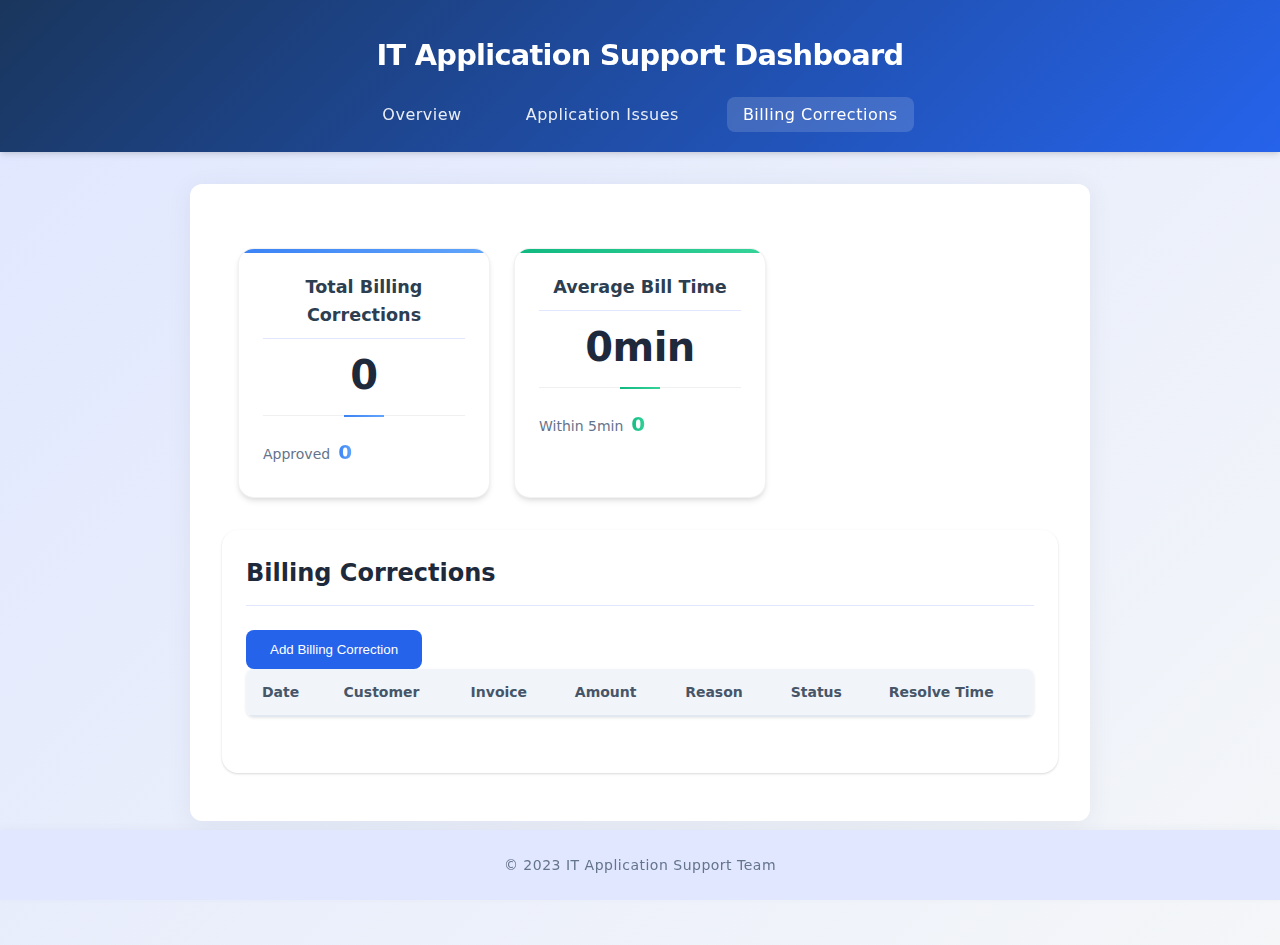
<file: billing.html>
<!DOCTYPE html>
<html lang="en">
<head>
    <meta charset="UTF-8">
    <meta name="viewport" content="width=device-width, initial-scale=1.0">
    <title>Billing Corrections - IT Support Dashboard</title>
    <link rel="stylesheet" href="css/styles.css">
</head>
<body>
    <header class="dashboard-header">
        <h1>IT Application Support Dashboard</h1>
        <nav>
            <ul>
                <li><a href="index.html">Overview</a></li>
                <li><a href="issues.html">Application Issues</a></li>
                <li><a href="billing.html" class="active">Billing Corrections</a></li>
            </ul>
        </nav>
    </header>
    <main>
        <div class="dashboard-summary">
            <div class="summary-card">
                <h2>Total Billing Corrections</h2>
                <span id="total-billing">0</span>
                <div class="kpi">
                    <small>Approved</small>
                    <span id="approved-billing">0</span>
                </div>
            </div>
            <div class="summary-card">
                <h2>Average Bill Time</h2>
                <span id="billing-resolve-time">0min</span>
                <div class="kpi">
                    <small>Within 5min</small>
                    <span id="billing-in-target">0</span>
                </div>
            </div>
        </div>
        <section id="billing">
            <h2>Billing Corrections</h2>
            <button id="add-billing">Add Billing Correction</button>
            <div class="table-container">
                <table id="billing-table" class="dashboard-table">
                    <thead>
                        <tr>
                            <th>Date</th>
                            <th>Customer</th>
                            <th>Invoice</th>
                            <th>Amount</th>
                            <th>Reason</th>
                            <th>Status</th>
                            <th>Resolve Time</th>
                        </tr>
                    </thead>
                    <tbody id="billing-list"></tbody>
                </table>
            </div>
        </section>
    </main>
    <footer>
        <p>&copy; 2023 IT Application Support Team</p>
    </footer>
    <script src="js/sheets-api.js"></script>
    <script src="js/app.js"></script>
    <script src="js/billing.js"></script>
</body>
</html>
</file>
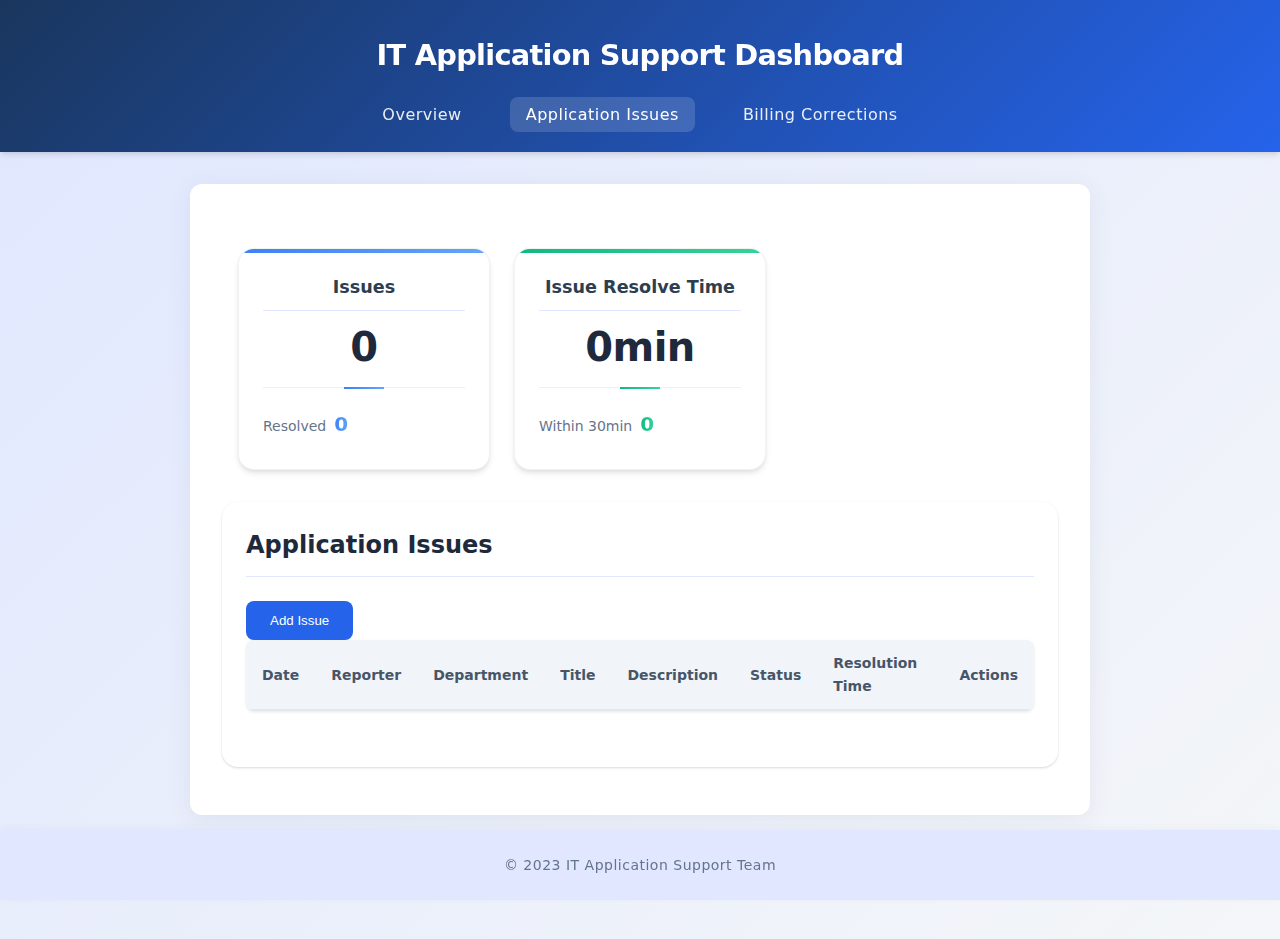
<file: issues.html>
<!DOCTYPE html>
<html lang="en">
<head>
    <meta charset="UTF-8">
    <meta name="viewport" content="width=device-width, initial-scale=1.0">
    <title>Application Issues - IT Support Dashboard</title>
    <link rel="stylesheet" href="css/styles.css">
</head>
<body>
    <header class="dashboard-header">
        <h1>IT Application Support Dashboard</h1>
        <nav>
            <ul>
                <li><a href="index.html">Overview</a></li>
                <li><a href="issues.html" class="active">Application Issues</a></li>
                <li><a href="billing.html">Billing Corrections</a></li>
            </ul>
        </nav>
    </header>
    <main>
        <div class="dashboard-summary">
            <div class="summary-card">
                <h2>Issues</h2>
                <span id="total-issues">0</span>
                <div class="kpi">
                    <small>Resolved</small>
                    <span id="resolved-issues">0</span>
                </div>
            </div>
            <div class="summary-card">
                <h2>Issue Resolve Time</h2>
                <span id="avg-resolve-time">0min</span>
                <div class="kpi">
                    <small>Within 30min</small>
                    <span id="resolved-in-target">0</span>
                </div>
            </div>
        </div>
        <section id="issues">
            <h2>Application Issues</h2>
            <button id="add-issue">Add Issue</button>
            <div class="table-container">
                <table id="issues-table" class="dashboard-table">
                    <thead>
                        <tr>
                            <th>Date</th>
                            <th>Reporter</th>
                            <th>Department</th>
                            <th>Title</th>
                            <th>Description</th>
                            <th>Status</th>
                            <th>Resolution Time</th>
                            <th>Actions</th>
                        </tr>
                    </thead>
                    <tbody id="issues-list"></tbody>
                </table>
            </div>
        </section>
    </main>
    <footer>
        <p>&copy; 2023 IT Application Support Team</p>
    </footer>
    <script src="js/sheets-api.js"></script>
    <script src="js/app.js"></script>
    <script src="js/issues.js"></script>
</body>
</html>
</file>
<file: css/styles.css>
/* Global Reset and Base Styles */
* {
    margin: 0;
    padding: 0;
    box-sizing: border-box;
}

body {
    font-family: 'Segoe UI', system-ui, -apple-system, sans-serif;
    background: linear-gradient(135deg, #e0e7ff 0%, #f4f6f8 100%);
    color: #1e293b;
    line-height: 1.6;
    min-height: 100vh;
    padding-bottom: 60px; /* Space for fixed footer */
}

/* Main Container */
main {
    max-width: 1440px;
    margin: 2em auto 4em auto;
    padding: 2em 2em 1em 2em;
    border-radius: 12px;
    box-shadow: 0 4px 24px rgba(59,74,107,0.08);
}

/* Dashboard Header */
.dashboard-header {
    background: linear-gradient(135deg, #1a365d 0%, #2563eb 100%);
    color: #fff;
    padding: 24px 20px;
    position: sticky;
    top: 0;
    z-index: 100;
    box-shadow: 0 4px 6px -1px rgba(0, 0, 0, 0.1), 0 2px 4px -1px rgba(0, 0, 0, 0.06);
    margin-bottom: 24px;
    text-align: center;
}

/* Refresh Button */
.action-bar {
    display: flex;
    justify-content: flex-end;
    margin-bottom: 20px;
}

.refresh-button {
    background-color: #3b82f6;
    color: white;
    border: none;
    border-radius: 6px;
    padding: 8px 16px;
    font-size: 14px;
    font-weight: 500;
    cursor: pointer;
    transition: background-color 0.2s ease;
    display: flex;
    align-items: center;
    gap: 6px;
}

.refresh-button:hover {
    background-color: #2563eb;
}

.refresh-button:active {
    transform: translateY(1px);
}

.dashboard-header h1 {
    font-size: 1.8rem;
    font-weight: 600;
    margin-bottom: 32px;
    letter-spacing: -0.025em;
    color: #fff;
    text-align: center;
    padding: 8px 0;
}

.dashboard-header nav ul {
    display: flex;
    justify-content: center;
    gap: 32px;
    list-style: none;
    padding: 0;
    margin: 0;
}

.dashboard-header nav a {
    color: rgba(255, 255, 255, 0.9);
    text-decoration: none;
    font-weight: 500;
    padding: 8px 16px;
    border-radius: 8px;
    transition: all 0.2s ease;
}

.dashboard-header nav a:hover {
    background: rgba(255, 255, 255, 0.1);
    color: #fff;
}

.dashboard-header nav a.active {
    background: rgba(255, 255, 255, 0.15);
    color: #fff;
}

/* Dashboard Summary */
.dashboard-summary {
    display: grid;
    grid-template-columns: repeat(auto-fit, minmax(240px, 1fr));
    gap: 20px;
    margin-bottom: 32px;
}

.summary-card {
    background: #fff;
    border-radius: 16px;
    box-shadow: 0 4px 6px -1px rgba(0, 0, 0, 0.1), 0 2px 4px -1px rgba(0, 0, 0, 0.06);
    padding: 24px;
    text-align: center;
    border: 1px solid rgba(0, 0, 0, 0.05);
    transition: all 0.3s ease;
    position: relative;
    overflow: hidden;
}

.summary-card h2 {
    margin: 0 0 16px 0;
    font-size: 1.1em;
    font-weight: 600;
    color: #2c3e50;
}

.summary-card > span {
    font-size: 2.5em;
    font-weight: 700;
    display: block;
    margin: 16px 0;
    color: #1e293b;
    line-height: 1;
    font-feature-settings: "tnum";
    letter-spacing: -0.5px;
}

.kpi {
    display: flex;
    align-items: baseline;
    gap: 8px;
}

.kpi small {
    color: #64748b;
}

.kpi span {
    font-weight: 500;
    color: #0369a1;
}

/* Chart Styles */
.charts-container {
    display: grid;
    grid-template-columns: repeat(auto-fit, minmax(500px, 1fr));
    gap: 24px;
    margin-bottom: 32px;
    width: 100%;
}

.chart-card {
    background: white;
    padding: 24px;
    border-radius: 8px;
    box-shadow: 0 1px 3px rgba(0, 0, 0, 0.1);
    position: relative;
    min-height: 400px;
}

.chart-card h2 {
    font-size: 18px;
    color: #0f172a;
    margin-bottom: 20px;
    font-weight: 600;
}

.chart-card canvas {
    width: 100% !important;
    height: calc(100% - 60px) !important;
    position: absolute;
    left: 0;
    bottom: 0;
    padding: 20px;
}

/* Footer */
footer {
    text-align: center;
    padding: 24px;
    background: #e0e7ff;
    color: #3b4a6b;
    position: fixed;
    width: 100%;
    bottom: 0;
    font-size: 1em;
    letter-spacing: 0.5px;
    box-shadow: 0 -2px 8px rgba(59,74,107,0.04);
}

/* Responsive Adjustments */
@media (max-width: 768px) {
    .charts-container {
        grid-template-columns: 1fr;
    }
    
    .chart-card {
        padding: 16px;
        margin: 0 -16px;
        border-radius: 0;
    }
    
    .chart-card canvas {
        height: 250px !important;
    }
}

/* Table Styles */
.table-container {
    background: white;
    border-radius: 8px;
    box-shadow: 0 1px 3px rgba(0, 0, 0, 0.1);
    overflow-x: auto;
    margin-bottom: 32px;
}

.dashboard-table {
    width: 100%;
    border-collapse: collapse;
    font-size: 14px;
}

.dashboard-table th {
    background: #f1f5f9;
    padding: 12px 16px;
    text-align: left;
    font-weight: 600;
    color: #475569;
    border-bottom: 2px solid #e2e8f0;
}

.dashboard-table td {
    padding: 12px 16px;
    border-bottom: 1px solid #e2e8f0;
    color: #1e293b;
}

.dashboard-table tr:hover {
    background: #f8fafc;
}

.dashboard-table tr.resolved td,
.dashboard-table tr.approved td {
    background-color: #f0fdf4;
}

.dashboard-table tr.rejected td {
    background-color: #fef2f2;
}

.dashboard-table button {
    padding: 4px 8px;
    border-radius: 4px;
    font-size: 12px;
    margin-right: 4px;
}

.dashboard-table .resolve-btn,
.dashboard-table .approve-btn {
    background: #22c55e;
    color: white;
    border: none;
}

.dashboard-table .reject-btn {
    background: #ef4444;
    color: white;
    border: none;
}

/* Popup form styling - compact and scrollable */
.form-popup {
    display: none;
    position: fixed;
    left: 50%;
    top: 50%;
    transform: translate(-50%, -50%);
    background: #fff;
    padding: 32px;
    border-radius: 16px;
    box-shadow: 0 20px 25px -5px rgba(0, 0, 0, 0.1), 0 10px 10px -5px rgba(0, 0, 0, 0.04);
    z-index: 1000;
    min-width: 320px;
    max-width: 480px;
    width: 90vw;
    max-height: 90vh;
    overflow-y: auto;
    display: flex;
    flex-direction: column;
    gap: 16px;
    border: 1px solid rgba(0, 0, 0, 0.05);
}

.form-popup h3 {
    font-size: 1.5em;
    font-weight: 600;
    color: #1e293b;
    margin-bottom: 8px;
}

.form-popup label {
    display: block;
    font-weight: 500;
    color: #4b5563;
    margin-bottom: 8px;
}

.form-popup input,
.form-popup textarea,
.form-popup select {
    width: 100%;
    padding: 12px;
    border: 1px solid #e2e8f0;
    border-radius: 8px;
    font-size: 1em;
    transition: all 0.2s ease;
    margin-bottom: 16px;
}

.form-popup input:focus,
.form-popup textarea:focus,
.form-popup select:focus {
    outline: none;
    border-color: #2563eb;
    box-shadow: 0 0 0 3px rgba(37, 99, 235, 0.1);
}

.form-popup textarea {
    min-height: 100px;
    resize: vertical;
}

.form-popup .close-btn {
    background: #f1f5f9;
    color: #475569;
}

.form-popup .close-btn:hover {
    background: #e2e8f0;
}
/* Dashboard header */
.dashboard-header {
    background: linear-gradient(135deg, #1a365d 0%, #2563eb 100%);
    color: #fff;
    padding: 24px 0;
    position: sticky;
    top: 0;
    z-index: 100;
    box-shadow: 0 4px 6px -1px rgba(0, 0, 0, 0.1), 0 2px 4px -1px rgba(0, 0, 0, 0.06);
}

.dashboard-header h1 {
    font-size: 1.8rem;
    font-weight: 600;
    margin-bottom: 16px;
    letter-spacing: -0.025em;
}

.dashboard-header nav ul {
    display: flex;
    justify-content: center;
    gap: 32px;
    list-style: none;
}

.dashboard-header nav a {
    color: rgba(255, 255, 255, 0.9);
    text-decoration: none;
    font-weight: 500;
    padding: 8px 16px;
    border-radius: 8px;
    transition: all 0.2s ease;
}

.dashboard-header nav a:hover {
    background: rgba(255, 255, 255, 0.1);
    color: #fff;
}

.dashboard-header nav a.active {
    background: rgba(255, 255, 255, 0.15);
    color: #fff;
}

/* Quick Actions */
.quick-actions {
    padding: 0 16px;
    margin-bottom: 32px;
}

.action-card {
    background: #fff;
    border-radius: 16px;
    padding: 24px;
    box-shadow: 0 4px 6px -1px rgba(0, 0, 0, 0.1), 0 2px 4px -1px rgba(0, 0, 0, 0.06);
}

.action-buttons {
    display: grid;
    grid-template-columns: repeat(auto-fit, minmax(240px, 1fr));
    gap: 16px;
    margin-top: 16px;
}

.action-button {
    display: flex;
    align-items: center;
    gap: 12px;
    padding: 16px;
    background: #f8fafc;
    border-radius: 12px;
    text-decoration: none;
    color: #1e293b;
    border: 1px solid rgba(0, 0, 0, 0.05);
    transition: all 0.2s ease;
}

.action-button:hover {
    background: #fff;
    transform: translateY(-2px);
    box-shadow: 0 4px 6px -1px rgba(0, 0, 0, 0.1);
}

.action-icon {
    font-size: 1.5em;
}

.action-text {
    font-weight: 500;
}

/* Dashboard summary cards */
.dashboard-summary {
    display: grid;
    grid-template-columns: repeat(3, 1fr);
    gap: 24px;
    margin: 32px 0;
    padding: 0 16px;
}

.summary-card {
    background: #fff;
    border-radius: 16px;
    box-shadow: 0 4px 6px -1px rgba(0, 0, 0, 0.1), 0 2px 4px -1px rgba(0, 0, 0, 0.06);
    padding: 24px;
    text-align: center;
    border: 1px solid rgba(0, 0, 0, 0.05);
    transition: all 0.3s ease;
    position: relative;
    overflow: hidden;
}

.summary-card:hover {
    transform: translateY(-5px);
}

.summary-card::before {
    content: '';
    position: absolute;
    top: 0;
    left: 0;
    right: 0;
    height: 4px;
    background: linear-gradient(90deg, var(--card-gradient-start), var(--card-gradient-end));
}

.summary-card:nth-child(1) {
    --card-gradient-start: #3b82f6;
    --card-gradient-end: #60a5fa;
}

.summary-card:nth-child(2) {
    --card-gradient-start: #10b981;
    --card-gradient-end: #34d399;
}

.summary-card:nth-child(3) {
    --card-gradient-start: #f59e0b;
    --card-gradient-end: #fbbf24;
}

.summary-card:nth-child(4) {
    --card-gradient-start: #8b5cf6;
    --card-gradient-end: #a78bfa;
}

.summary-card:hover {
    transform: translateY(-5px);
    box-shadow: 0 10px 15px -3px rgba(0, 0, 0, 0.1), 0 4px 6px -2px rgba(0, 0, 0, 0.05);
}

.summary-card h2 {
    margin: 0 0 16px 0;
    font-size: 1.1em;
    font-weight: 600;
    color: #4b5563;
    color: #2c3e50;
}
.summary-card span {
    font-size: 2em;
    font-weight: bold;
    color: #3498db;
}

/* Issues and billing grid */
.dashboard-issues, .dashboard-billing {
    display: grid;
    grid-template-columns: repeat(auto-fit, minmax(320px, 1fr));
    gap: 20px;
    margin-top: 20px;
}
.issue-item, .billing-item {
    background: #fff;
    border-radius: 8px;
    box-shadow: 0 2px 8px rgba(44,62,80,0.08);
    padding: 16px;
    border-left: 5px solid #3498db;
    margin-bottom: 0;
}
.issue-item strong, .billing-item strong {
    font-size: 1.1em;
    color: #2c3e50;
}
.issue-item small, .billing-item small {
    color: #888;
    font-size: 0.95em;
}
.issue-item span, .billing-item span {
    display: block;
    margin-top: 8px;
    color: #444;
}
/* Body styles updated */

nav ul {
    list-style: none;
    padding: 0;
    margin: 0;
    display: flex;
    justify-content: center;
    gap: 2em;
}
nav ul li a {
    color: #fff;
    text-decoration: none;
    font-weight: 500;
    letter-spacing: 0.5px;
    transition: color 0.2s;
}
nav ul li a:hover {
    color: #a5b4fc;
}

main {
    max-width: 900px;
    margin: 2em auto 4em auto;
    background: #fff;
    padding: 2em 2em 1em 2em;
    border-radius: 12px;
    box-shadow: 0 4px 24px rgba(59,74,107,0.08);
}

section {
    margin-bottom: 2.5em;
}

h2 {
    color: #3b4a6b;
    margin-bottom: 1em;
    font-size: 1.4em;
    border-bottom: 1px solid #e0e7ff;
    padding-bottom: 0.5em;
}

.issue-item, .billing-item, .knowledge-item {
    background: #f8fafc;
    border: 1px solid #e0e7ff;
    border-radius: 8px;
    padding: 1em;
    margin-bottom: 1em;
    box-shadow: 0 1px 4px rgba(59,74,107,0.04);
}

button {
    background: #2563eb;
    color: white;
    border: none;
    padding: 12px 24px;
    border-radius: 8px;
    font-weight: 500;
    cursor: pointer;
    transition: all 0.2s ease;
    display: inline-flex;
    align-items: center;
    gap: 8px;
}

button:hover {
    background: #1d4ed8;
    transform: translateY(-1px);
    box-shadow: 0 4px 6px -1px rgba(0, 0, 0, 0.1), 0 2px 4px -1px rgba(0, 0, 0, 0.06);
}

button:active {
    transform: translateY(0);
}

footer {
    text-align: center;
    padding: 1em 0;
    background: #e0e7ff;
    color: #3b4a6b;
    position: fixed;
    width: 100%;
    bottom: 0;
    font-size: 1em;
    letter-spacing: 0.5px;
    box-shadow: 0 -2px 8px rgba(59,74,107,0.04);
}

.form-popup h3 {
    margin-top: 0;
    color: #3b4a6b;
    margin-bottom: 1em;
    text-align: center;
}

.summary-card > span {
    font-size: 2.5em;
    font-weight: 700;
    display: block;
    margin: 16px 0;
    color: #1e293b;
    line-height: 1;
    font-feature-settings: "tnum";
    letter-spacing: -0.5px;
}

.summary-card .kpi {
    margin-top: 20px;
    padding-top: 20px;
    border-top: 1px solid rgba(0, 0, 0, 0.06);
    position: relative;
}

.summary-card .kpi::after {
    content: '';
    position: absolute;
    top: -1px;
    left: 50%;
    transform: translateX(-50%);
    width: 40px;
    height: 2px;
    background: linear-gradient(90deg, var(--card-gradient-start), var(--card-gradient-end));
}

.summary-card .kpi small {
    display: block;
    color: #64748b;
    font-size: 0.875em;
    margin-bottom: 8px;
    font-weight: 500;
}

.summary-card .kpi span {
    font-size: 1.25em;
    font-weight: 600;
    background: linear-gradient(90deg, var(--card-gradient-start), var(--card-gradient-end));
    background-clip: text;
    -webkit-background-clip: text;
    -webkit-text-fill-color: transparent;
    display: inline-block;
}

@media (max-width: 1024px) {
    .dashboard-summary {
        grid-template-columns: repeat(auto-fit, minmax(280px, 1fr));
        gap: 16px;
    }
    
    .summary-card {
        padding: 16px;
    }
}

@media (max-width: 600px) {
    .dashboard-summary {
        grid-template-columns: 1fr;
    }
}

/* Sections styling */
section {
    background: #fff;
    border-radius: 16px;
    box-shadow: 0 1px 3px 0 rgba(0, 0, 0, 0.1), 0 1px 2px 0 rgba(0, 0, 0, 0.06);
    padding: 24px;
    margin-bottom: 32px;
}

section h2 {
    font-size: 1.5em;
    font-weight: 600;
    color: #1e293b;
    margin-bottom: 24px;
    display: flex;
    justify-content: space-between;
    align-items: center;
}

button {
    background: #2563eb;
    color: white;
    border: none;
    padding: 12px 24px;
    border-radius: 8px;
    font-weight: 500;
    cursor: pointer;
    transition: all 0.2s ease;
    display: inline-flex;
    align-items: center;
    gap: 8px;
}

button:hover {
    background: #1d4ed8;
    transform: translateY(-1px);
    box-shadow: 0 4px 6px -1px rgba(0, 0, 0, 0.1), 0 2px 4px -1px rgba(0, 0, 0, 0.06);
}

button:active {
    transform: translateY(0);
}

.issue-item, .billing-item {
    background: #f8fafc;
    border-radius: 12px;
    padding: 16px;
    margin-bottom: 16px;
    border: 1px solid rgba(0, 0, 0, 0.05);
    transition: all 0.2s ease;
}

.issue-item:hover, .billing-item:hover {
    background: #fff;
    box-shadow: 0 4px 6px -1px rgba(0, 0, 0, 0.1), 0 2px 4px -1px rgba(0, 0, 0, 0.06);
}

.issue-item strong, .billing-item strong {
    color: #1e293b;
    font-size: 1.1em;
}

.issue-item small, .billing-item small {
    color: #64748b;
    font-size: 0.875em;
    display: block;
    margin: 8px 0;
}

.issue-item span, .billing-item span {
    color: #475569;
}

.issue-item.resolved {
    border-left-color: #10b981;
    background: #f0fdf4;
}

.issue-status {
    margin-top: 12px;
    padding-top: 12px;
    border-top: 1px solid rgba(0, 0, 0, 0.05);
    display: flex;
    justify-content: space-between;
    align-items: center;
}

.resolve-btn {
    padding: 8px 16px;
    font-size: 0.875em;
    background: #10b981;
    margin-top: 12px;
}

.resolve-btn:hover {
    background: #059669;
}

/* Footer styling */
footer {
    text-align: center;
    padding: 24px;
    color: #64748b;
    font-size: 0.875em;
    margin-top: 48px;
}

/* Navigation styling */
.form-popup input, .form-popup textarea, .form-popup select {
    width: 100%;
    margin-bottom: 1em;
    padding: 0.7em;
    border: 1px solid #e0e7ff;
    border-radius: 6px;
    font-size: 1em;
    background: #f8fafc;
    resize: vertical;
    box-sizing: border-box;
}
</file>
